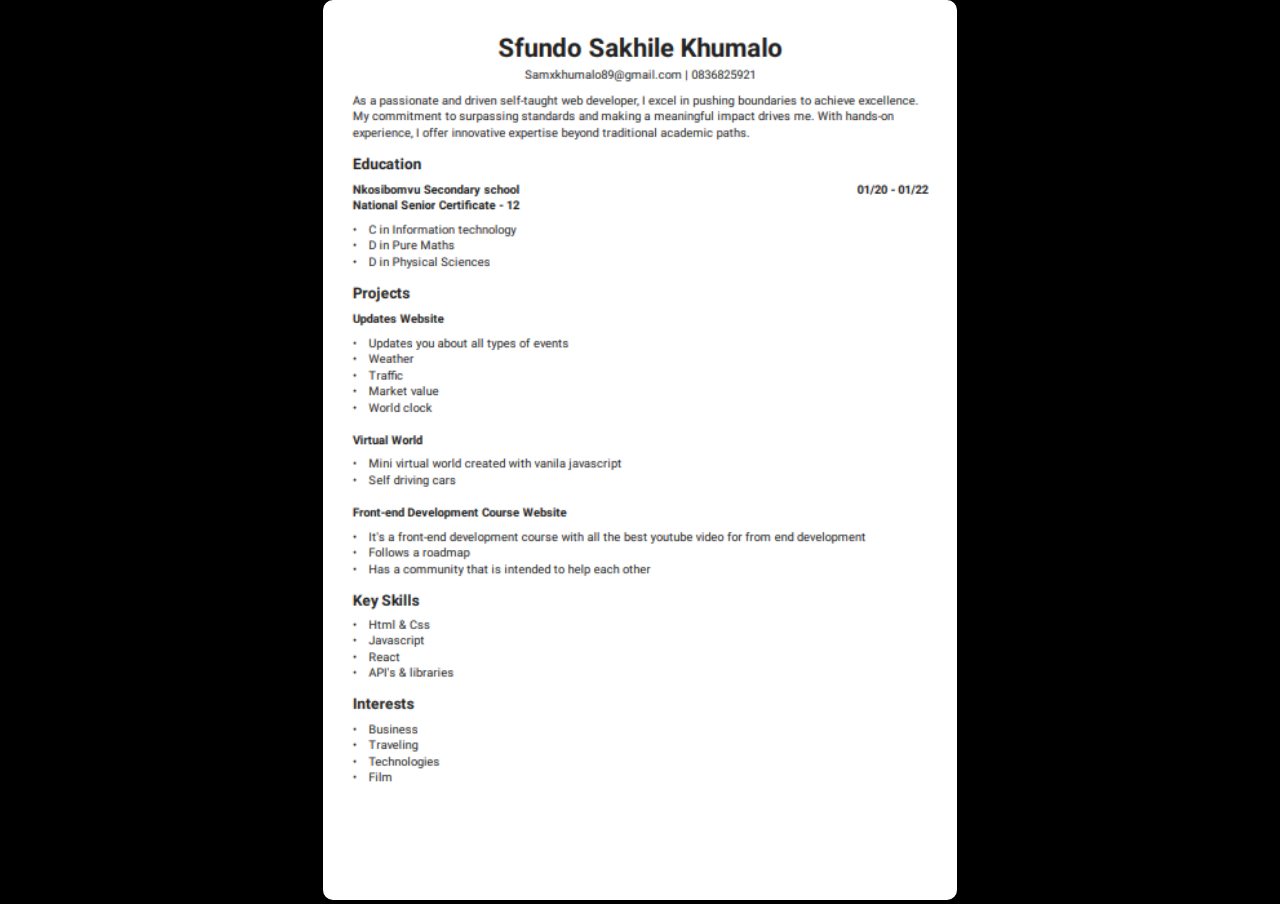
<file: cv.html>
<!DOCTYPE html>
<html lang="en">
<head>
    <meta charset="UTF-8">
    <meta name="viewport" content="width=device-width, initial-scale=1.0">
    <title>Sfundo's Resume</title>
    <link rel="stylesheet" href="cv.css">
</head>
<body>

    <div id="cv-resume">
        <img src="Screenshot 2024-07-26 013517.png">
    </div>
    
</body>
</html>
</file>
<file: cv.css>
*{
    background-color: black;
}

#cv-resume{
    position: absolute;
    top: 50%;
    left: 50%;
    transform: translate(-50%, -50%);
    height: 100vh;
    
}

#cv-resume img{
    width: 100%;
    height: 100%;
    object-fit: cover;
    border-radius: 10px;
}
</file>
